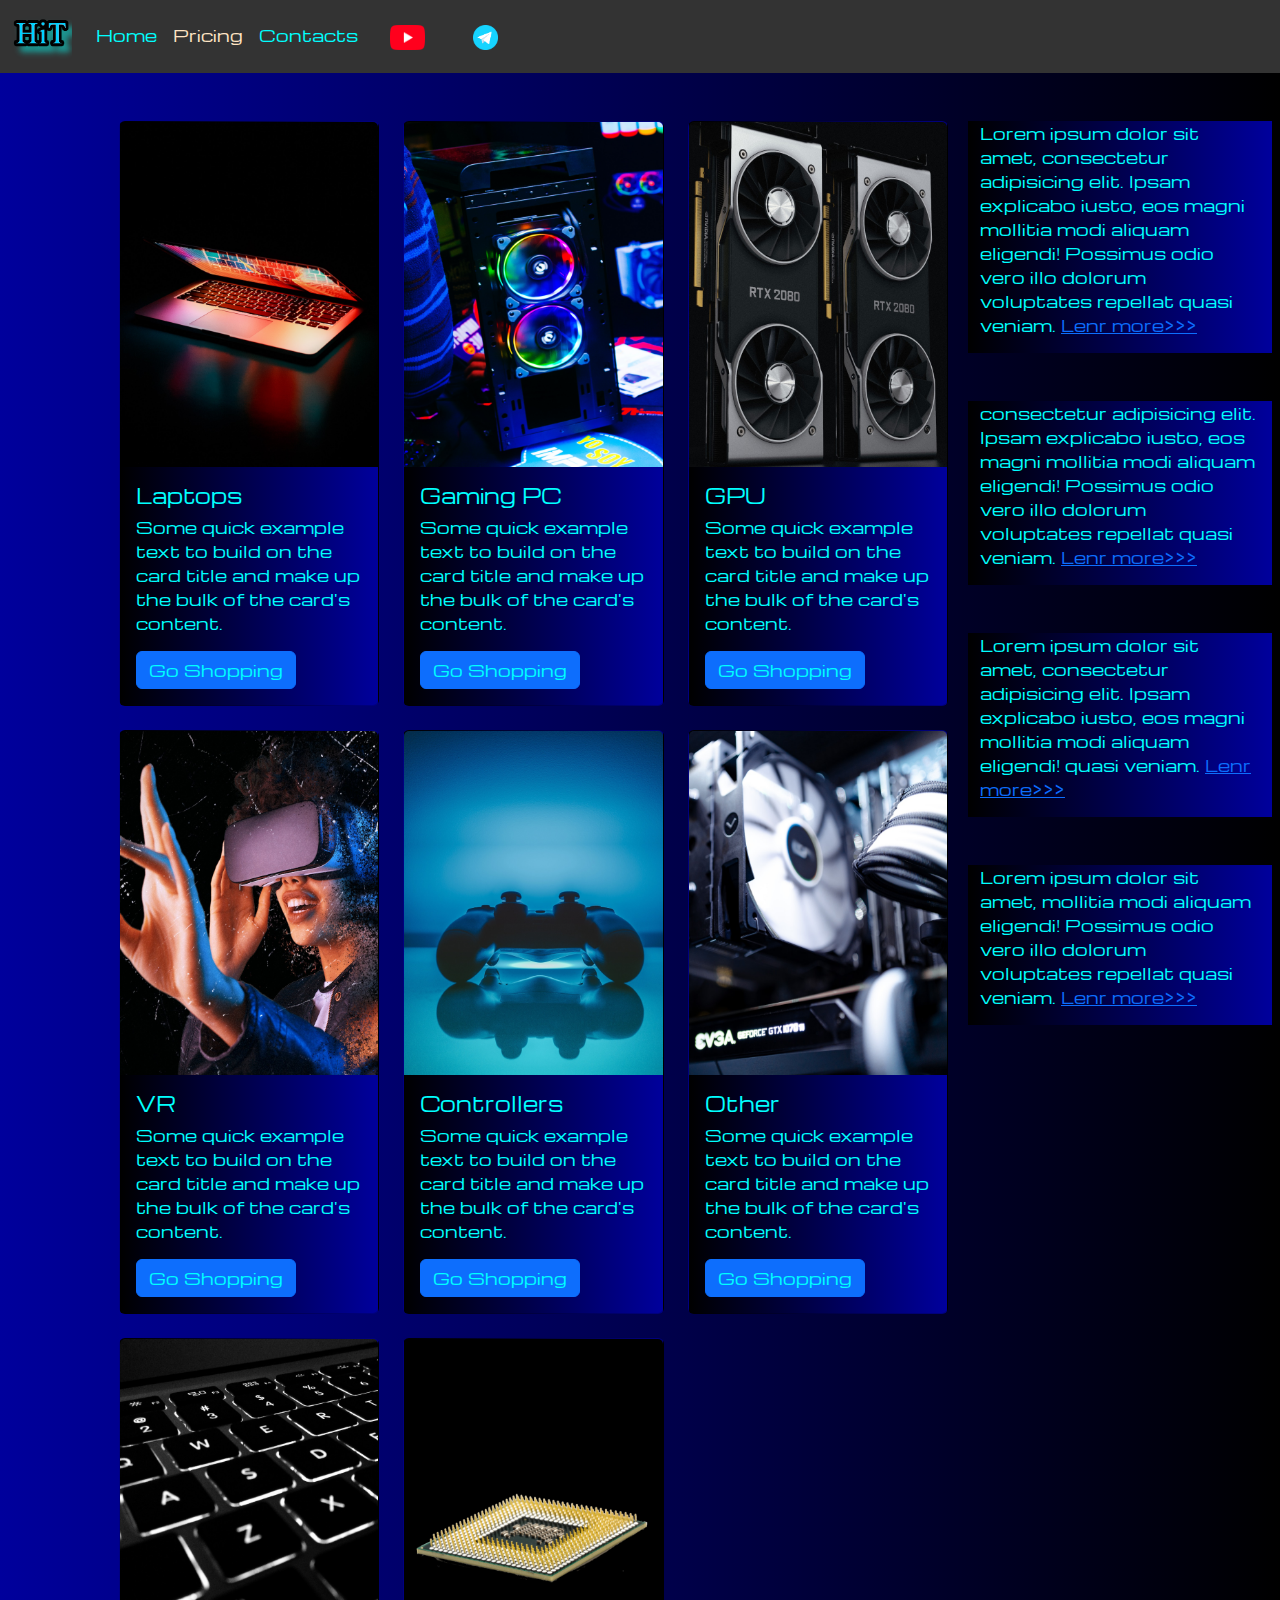
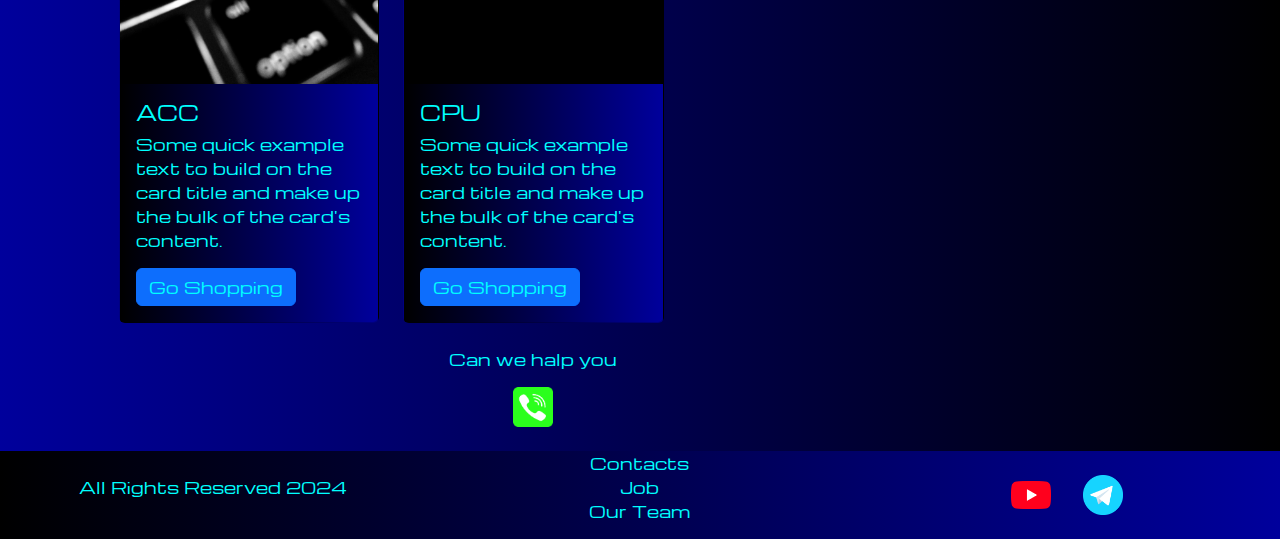
<file: prise.html>
<!DOCTYPE html>
<html lang="en">
  <head>
    <meta charset="UTF-8" />
    <meta name="viewport" content="width=device-width, initial-scale=1.0" />
    <link
      href="https://cdn.jsdelivr.net/npm/bootstrap@5.3.3/dist/css/bootstrap.min.css"
      rel="stylesheet"
      integrity="sha384-QWTKZyjpPEjISv5WaRU9OFeRpok6YctnYmDr5pNlyT2bRjXh0JMhjY6hW+ALEwIH"
      crossorigin="anonymous"
    />
    <link rel="stylesheet" href="source/styles/main-cont.css" />
    <link
      rel="apple-touch-icon"
      sizes="180x180"
      href="source/files/favicon_io/apple-touch-icon.png"
    />
    <link
      rel="icon"
      type="image/png"
      sizes="32x32"
      href="source/files/favicon_io/favicon-32x32.png"
    />
    <link
      rel="icon"
      type="image/png"
      sizes="16x16"
      href="source/files/favicon_io/favicon-16x16.png"
    />
    <link rel="manifest" href="source/files/favicon_io/site.webmanifest" />

    <title>Hit</title>
  </head>

  <body>
    <header>
      <nav class="navbar navbar-expand-lg bg-body-dark">
        <div class="container-fluid">
          <a class="navbar-brand" href="/"
            ><img src="./source/img/logo.png" alt="Logo"
          /></a>
          <button
            class="navbar-toggler"
            type="button"
            data-bs-toggle="collapse"
            data-bs-target="#navbarNav"
            aria-controls="navbarNav"
            aria-expanded="false"
            aria-label="Toggle navigation"
          >
            <span class="navbar-toggler-icon"></span>
          </button>
          <div class="collapse navbar-collapse" id="navbarNav">
            <ul class="navbar-nav">
              <li class="nav-item">
                <a class="nav-link" aria-current="page" href="/">Home</a>
              </li>
              <li class="nav-item">
                <a class="nav-link active" href="prise.html">Pricing</a>
              </li>
              <li class="nav-item">
                <a class="nav-link" href="prise.html">Contacts</a>
              </li>

              <li class="nav-item">
                <a class="nav-link" href="prise.html">
                  <img
                    style="width: 35px; margin-inline: 1em"
                    src="./source/img/yt.png"
                    alt="TG"
                  />
                </a>
              </li>

              <li class="nav-item">
                <a class="nav-link" href="prise.html"
                  ><img
                    style="width: 25px; margin-inline: 1em"
                    src="./source/img/tg.png"
                    alt="YT"
                /></a>
              </li>
            </ul>
          </div>
        </div>
      </nav>
    </header>

    <section>
      <div class="container-fluid mt-4">
        <div class="row">
          <div class="col-lg-1"></div>
          <div class="col-lg-8 col-md-12">
            <div class="row">
              <div class="col-lg-4 col-md-6 mt-4">
                <div class="card">
                  <a href="#">
                    <img
                      src="./source/img/laptop.png"
                      class="card-img-top"
                      alt="laptop"
                    />
                  </a>
                  <div class="card-body">
                    <h5 class="card-title"><a href="#">Laptops</a></h5>
                    <p class="card-text">
                      <a href="#">
                        Some quick example text to build on the card title and
                        make up the bulk of the card's content.
                      </a>
                    </p>
                    <a href="#" class="btn btn-primary">Go Shopping</a>
                  </div>
                </div>
              </div>
              <div class="col-lg-4 col-md-6 mt-4">
                <div class="card">
                  <a href="#">
                    <img
                      src="./source/img/gaming pc.png"
                      class="card-img-top"
                      alt="PC"
                    />
                  </a>
                  <div class="card-body">
                    <h5 class="card-title"><a href="#">Gaming PC</a></h5>
                    <p class="card-text">
                      <a href="#">
                        Some quick example text to build on the card title and
                        make up the bulk of the card's content.
                      </a>
                    </p>
                    <a href="#" class="btn btn-primary">Go Shopping</a>
                  </div>
                </div>
              </div>
              <div class="col-lg-4 col-md-6 mt-4">
                <div class="card">
                  <a href="#">
                    <img
                      src="./source/img/gpu.png"
                      class="card-img-top"
                      alt="GPU"
                    />
                  </a>
                  <div class="card-body">
                    <h5 class="card-title"><a href="#">GPU</a></h5>
                    <p class="card-text">
                      <a href="#">
                        Some quick example text to build on the card title and
                        make up the bulk of the card's content.
                      </a>
                    </p>
                    <a href="#" class="btn btn-primary">Go Shopping</a>
                  </div>
                </div>
              </div>
              <div class="col-lg-4 col-md-6 mt-4">
                <div class="card">
                  <a href="#"
                    ><img
                      src="./source/img/vr.png"
                      class="card-img-top"
                      alt="VR"
                  /></a>
                  <div class="card-body">
                    <h5 class="card-title"><a href="#">VR</a></h5>
                    <p class="card-text">
                      <a href="#">
                        Some quick example text to build on the card title and
                        make up the bulk of the card's content.
                      </a>
                    </p>
                    <a href="#" class="btn btn-primary">Go Shopping</a>
                  </div>
                </div>
              </div>
              <div class="col-lg-4 col-md-6 mt-4">
                <div class="card">
                  <a href="#">
                    <img
                      src="./source/img/controller.png"
                      class="card-img-top"
                      alt="Controllers"
                    />
                  </a>
                  <div class="card-body">
                    <h5 class="card-title"><a href="#">Controllers</a></h5>
                    <p class="card-text">
                      <a href="#">
                        Some quick example text to build on the card title and
                        make up the bulk of the card's content.
                      </a>
                    </p>
                    <a href="#" class="btn btn-primary">Go Shopping</a>
                  </div>
                </div>
              </div>
              <div class="col-lg-4 col-md-6 mt-4">
                <div class="card">
                  <a href="#">
                    <img
                      src="./source/img/other.png"
                      class="card-img-top"
                      alt="Other"
                    />
                  </a>
                  <div class="card-body">
                    <h5 class="card-title"><a href="#">Other</a></h5>
                    <p class="card-text">
                      <a href="#">
                        Some quick example text to build on the card title and
                        make up the bulk of the card's content.
                      </a>
                    </p>
                    <a href="#" class="btn btn-primary">Go Shopping</a>
                  </div>
                </div>
              </div>
              <div class="col-lg-4 col-md-6 mt-4">
                <div class="card">
                  <a href="#">
                    <img
                      src="./source/img/acc.png"
                      class="card-img-top"
                      alt="ACC"
                    />
                  </a>
                  <div class="card-body">
                    <h5 class="card-title"><a href="#">ACC</a></h5>
                    <p class="card-text">
                      <a href="#">
                        Some quick example text to build on the card title and
                        make up the bulk of the card's content.
                      </a>
                    </p>
                    <a href="#" class="btn btn-primary">Go Shopping</a>
                  </div>
                </div>
              </div>
              <div class="col-lg-4 col-md-6 mt-4">
                <div class="card">
                  <a href="#">
                    <img
                      src="./source/img/cpu.png"
                      class="card-img-top"
                      alt="CPU"
                    />
                  </a>
                  <div class="card-body">
                    <h5 class="card-title"><a href="#">CPU</a></h5>
                    <p class="card-text">
                      <a href="#">
                        Some quick example text to build on the card title and
                        make up the bulk of the card's content.
                      </a>
                    </p>
                    <a href="#" class="btn btn-primary">Go Shopping</a>
                  </div>
                </div>
              </div>
            </div>

            <div class="col-lg-12 col-md-12 text-center mt-4">
              <p>Can we halp you</p>
            </div>
            <div class="col-lg-12 col-md-12 text-center">
              <img
                class="call-ani"
                style="width: 40px"
                src="./source/img/phone.png"
                alt="Phone"
              />
            </div>
          </div>
          <div class="col-lg-3 col-md-12">
            <div class="row px-2">
              <div class="col-lg-12 sidebar my-4">
                <p>
                  Lorem ipsum dolor sit amet, consectetur adipisicing elit.
                  Ipsam explicabo iusto, eos magni mollitia modi aliquam
                  eligendi! Possimus odio vero illo dolorum voluptates repellat
                  quasi veniam. <a href="#">Lenr more>>></a>
                </p>
              </div>
              <div class="col-lg-12 sidebar my-4">
                <p>
                  consectetur adipisicing elit. Ipsam explicabo iusto, eos magni
                  mollitia modi aliquam eligendi! Possimus odio vero illo
                  dolorum voluptates repellat quasi veniam.
                  <a href="#">Lenr more>>></a>
                </p>
              </div>
              <div class="col-lg-12 sidebar my-4">
                <p>
                  Lorem ipsum dolor sit amet, consectetur adipisicing elit.
                  Ipsam explicabo iusto, eos magni mollitia modi aliquam
                  eligendi! quasi veniam. <a href="#">Lenr more>>></a>
                </p>
              </div>
              <div class="col-lg-12 sidebar my-4">
                <p>
                  Lorem ipsum dolor sit amet, mollitia modi aliquam eligendi!
                  Possimus odio vero illo dolorum voluptates repellat quasi
                  veniam. <a href="#">Lenr more>>></a>
                </p>
              </div>
            </div>
          </div>
        </div>
      </div>
    </section>

    <footer class="mt-4">
      <div class="container-fluid">
        <div class="row">
          <div class="col-lg-4 col-md-12 footer-text text-center">
            <p>All Rights Reserved 2024</p>
          </div>
          <div class="col-lg-4 col-md-12 footer-text text-center">
            <p>Contacts<br />Job<br />Our Team</p>
          </div>
          <div class="col-lg-4 col-md-12 media-links">
            <img
              style="width: 40px; margin-inline: 1em"
              src="./source/img/yt.png"
              alt="YT"
            />
            <img
              style="width: 40px; margin-inline: 1em"
              src="./source/img/tg.png"
              alt="TG"
            />
          </div>
        </div>
      </div>
    </footer>

    <script
      src="https://cdn.jsdelivr.net/npm/bootstrap@5.3.3/dist/js/bootstrap.bundle.min.js"
      integrity="sha384-YvpcrYf0tY3lHB60NNkmXc5s9fDVZLESaAA55NDzOxhy9GkcIdslK1eN7N6jIeHz"
      crossorigin="anonymous"
    ></script>
  </body>
</html>
</file>
<file: source/styles/main-cont.css>
@import url("https://fonts.googleapis.com/css?family=Michroma&display=swap");

body {
  font-family: Michroma, serif;
  background: linear-gradient(90deg, #00009c 0%, #000000 100%);
}

p {
  color: aqua;
}
.navbar {
  background-color: rgb(51, 51, 51);
}

.navbar img {
  max-width: 3em;
}

.nav-link {
  color: aqua;
}

.navbar-nav .nav-link.active {
  color: bisque;
}

.navbar-toggler {
  background-color: bisque;
}

.sidebar {
  color: aqua;
  background: linear-gradient(270deg, #00009c 0%, #000000 100%);
}

.card {
  background: linear-gradient(270deg, #00009c 0%, #000000 100%);
  color: aqua;
}

.card a {
  text-decoration: none;
  color: aqua;
  /* cursor: pointer; */
}

.slide-text,
.footer-text {
  color: aqua;
  margin: auto auto;
}

@media (max-width: 755px) {
  .carousel-indicators {
    display: none;
  }
}

footer,
.btn-outline-primary {
  /* border-top: 2px black solid; */
  background: linear-gradient(270deg, #00009c 0%, #000000 100%);
}

.call-ani {
  animation: call 2s ease 0s infinite normal forwards;
}

@keyframes call {
  0% {
    transform: translate(0);
  }

  10% {
    transform: translate(-2px, -2px);
  }

  20% {
    transform: translate(2px, -2px);
  }

  30% {
    transform: translate(-2px, 2px);
  }

  40% {
    transform: translate(2px, 2px);
  }

  50% {
    transform: translate(-2px, -2px);
  }

  60% {
    transform: translate(2px, -2px);
  }

  70% {
    transform: translate(-2px, 2px);
  }

  80% {
    transform: translate(-2px, -2px);
  }

  90% {
    transform: translate(2px, -2px);
  }

  100% {
    transform: translate(0);
  }
}

.media-links {
  display: flex;
  justify-content: center;
  align-items: center;
}
</file>
